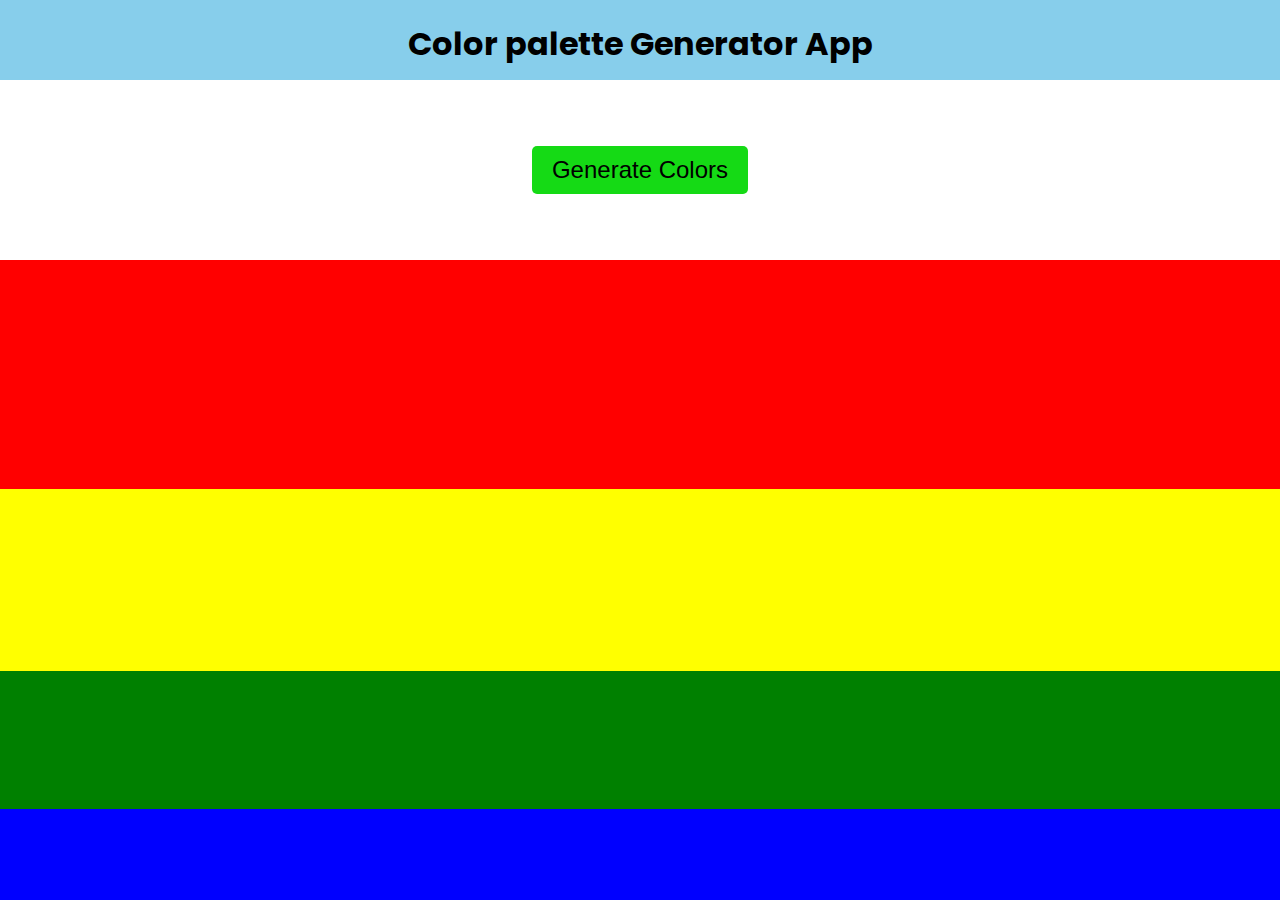
<file: color-generator/index.html>
<!DOCTYPE html>
<html lang="en">
<head>
    <meta charset="UTF-8">
    <meta name="viewport" content="width=device-width, initial-scale=1.0">
    <title>Color palette</title>
    <link rel="stylesheet" href="custome.css">
</head>
<body>
    <div class="title-container">
        <h1>Color palette Generator App</h1>
      </div>
      <section class="button-container">
        <button id="generateBtn">Generate Colors</button>
      </section>
  
      <div class="colors-container">
        <div class="colorBox" id="color1"><p>#dsa342</p></div>
        <div class="colorBox" id="color2"></div>
        <div class="colorBox" id="color3"></div>
        <div class="colorBox" id="color4"></div>
        <div class="colorBox" id="color5"></div>
      </div>
      <script src="index.js"></script>
</body>
</html>
</file>
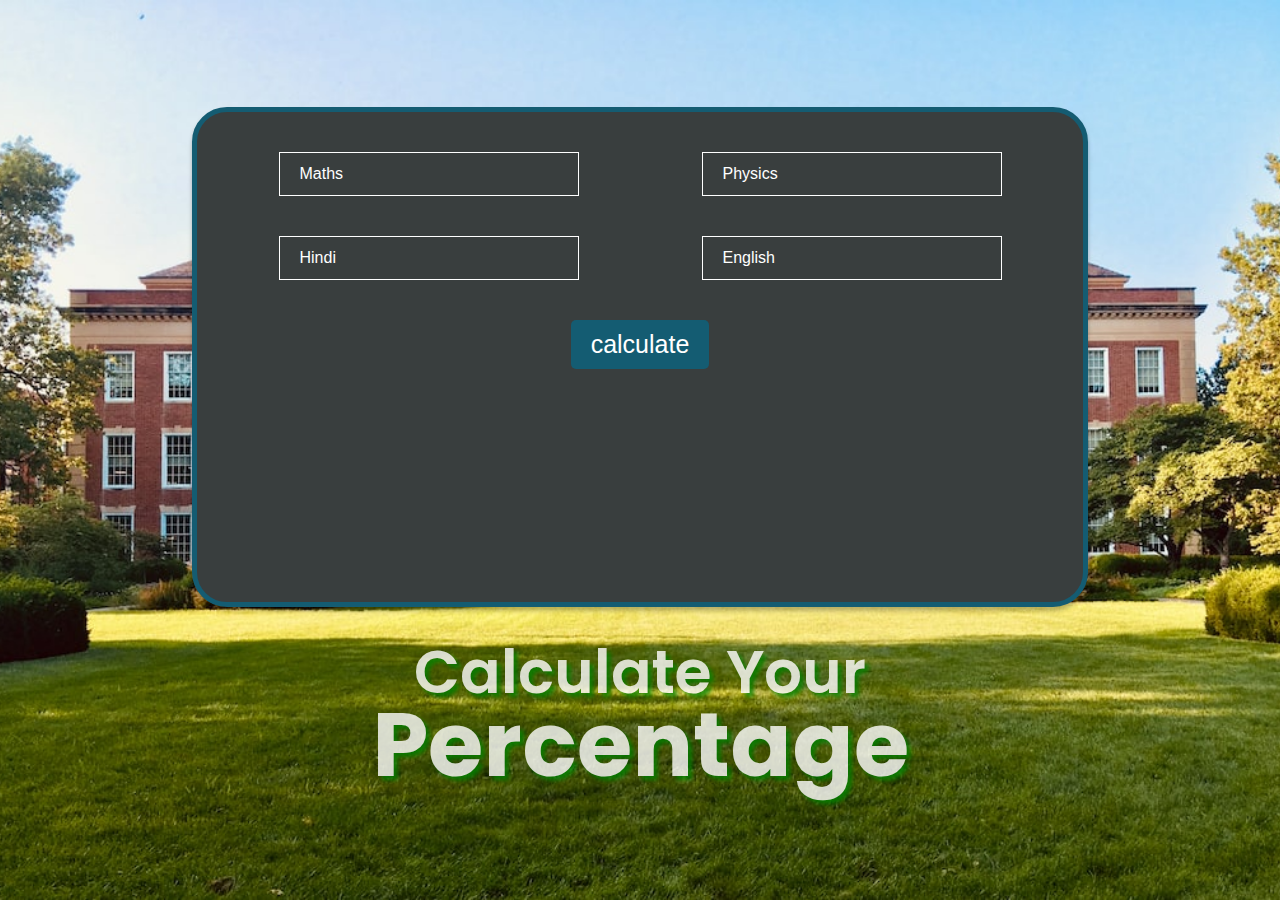
<file: percentages/index.html>
<!DOCTYPE html>
<html lang="en">
  <head>
    <meta charset="UTF-8" />
    <meta name="viewport" content="width=device-width, initial-scale=1.0" />
    <title>Percentage calculator</title>
    <link rel="stylesheet" href="style.css">
  </head>
  <body>
    <div class="main">
      <div class="container">
        <div class="box">
          <form onsubmit="calculateMarks(event)"
          class="calculate-form"
          id="calculate-form">
          <input
          type="number"
          required
          min="0"
          max="100"
          name="maths"
          placeholder="Maths"
        />
            <input
              type="number"
              name="physics"
              min="0"
              max="100"
              placeholder="Physics"
              required  />
            <input
              type="number"
              name="hindi"
              min="0"
              max="100"
              placeholder="Hindi"
              required  />
            <input
              type="number"
              name="english"
              min="0"
              max="100"
              placeholder="English"
              required  />
            <button type="submit" class="primary-btn">calculate</button>
          </form>
          <p class="result" id="result"></p>
        </div>
        <div class="content">
          <h2>Calculate Your</h2>
          <h1>Percentage</h1>
        </div>
      </div>
    </div>

    <script src="index.js"></script>
  </body>
</html>
</file>
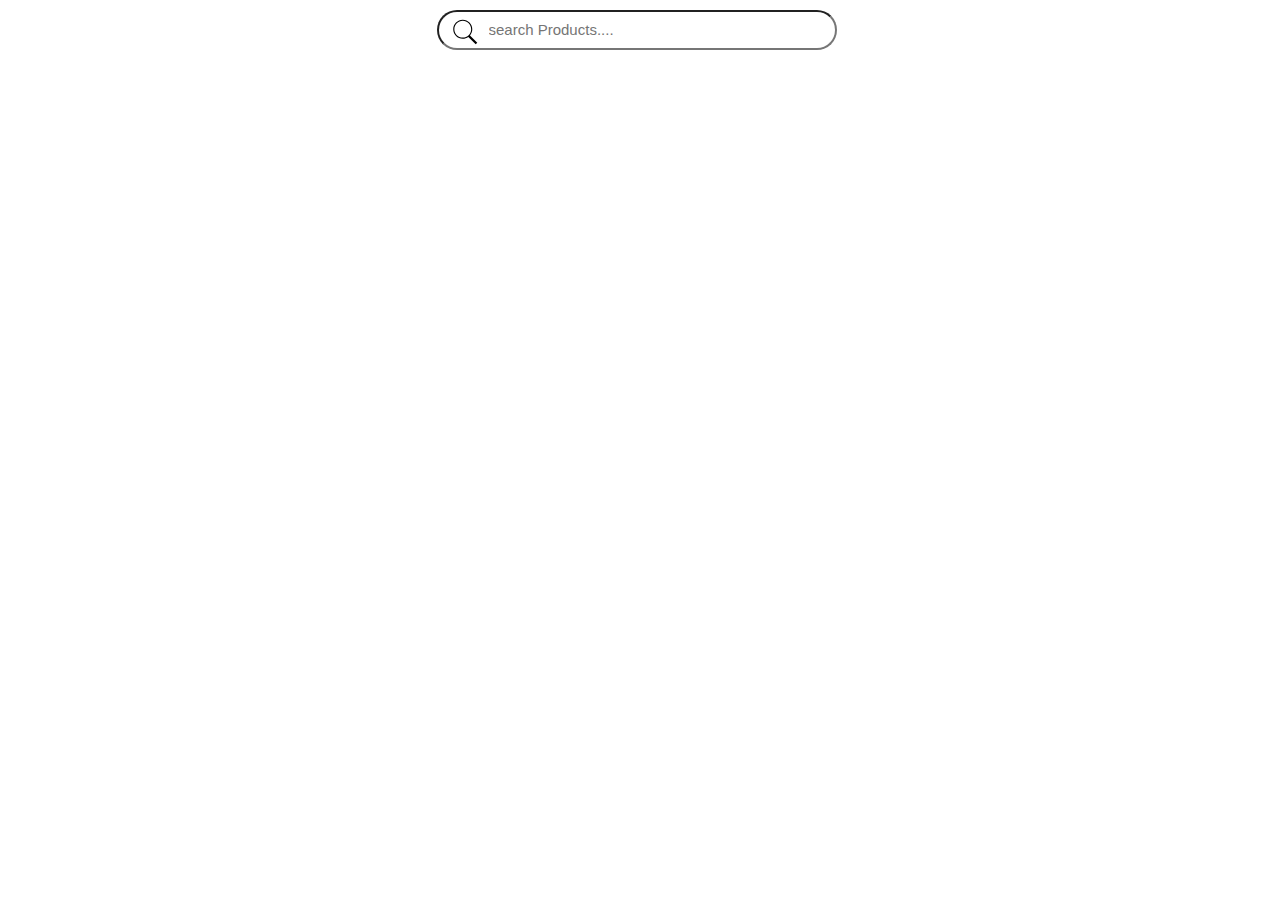
<file: product-search/index.html>
<!DOCTYPE html>
<html lang="en">
<head>
    <meta charset="UTF-8">
    <meta name="viewport" content="width=device-width, initial-scale=1.0">
    <title>Products search</title>
    <link rel="stylesheet" href="style.css">
</head>
<body>
    <div class="input-container">
        <div class="search-icon">
            <img src="icons8-search.svg" alt="icon"  width="28px">
        </div>
        <input type="text" id="searchInput" placeholder="search Products...."/>
    </div>
    <div class="container" id="product-container">
        <!-- <div class="card">
            <div class="product-image">
                <img src="https://fakestoreapi.com/img/81fPKd-2AYL._AC_SL1500_.jpg"/>
            </div>
            <div class="product-content">
                <h2>
                    John Hardy Women's Legends Naga Gold & Silver Dragon Station Chain
                    Bracelet"
                  </h2>
                  <p>
                    rom our Legends Collection, the Naga was inspired by the mythical
                    water dragon that protects the ocean's pearl. Wear facing inward
                  </p>
                  <button>15.99 $</button>

            </div>
        </div>
         -->
    </div>
    <script src="index.js"></script>
</body>
</html>
</file>
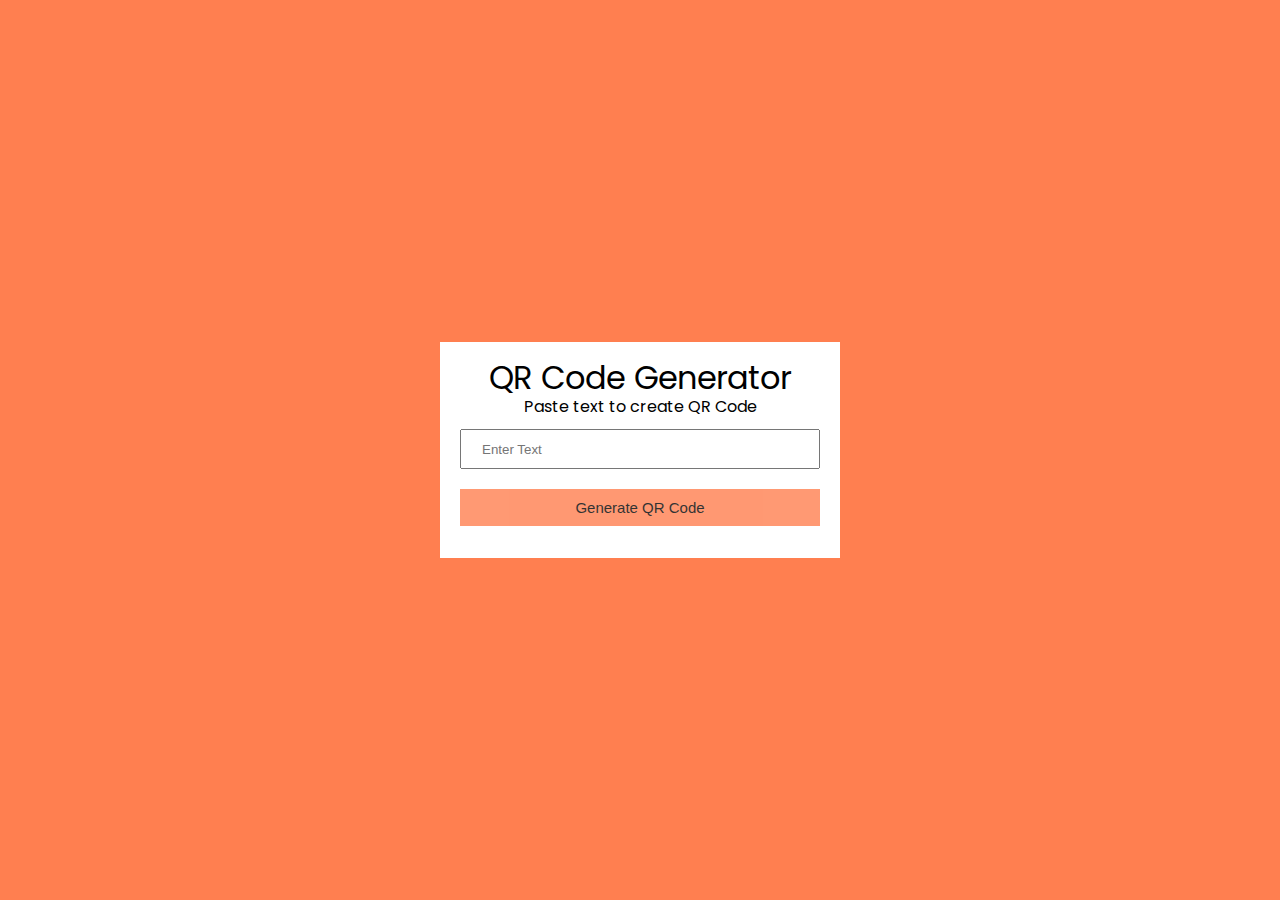
<file: QR-code/index.html>
<!DOCTYPE html>
<html lang="en">
<head>
    <meta charset="UTF-8">
    <meta name="viewport" content="width=device-width, initial-scale=1.0">
    <title>QR Code Generator</title>
    <link rel="stylesheet" href="custome.css">
</head>
<body>
    <div class="container">
        <div class="box">
            <section class="upper-section">
                <h1>QR Code Generator</h1>
                <p>Paste text to create QR Code</p>
            </section>
            <form id="qr-Form">
                <input type="text" id="qrInputText" name="qrtext" placeholder="Enter Text"/>
                <button id="qrBtn">Generate QR Code</button>
            </form>
            <section id="qr-container" class="qr-code">
                <img src="qr.webp" id="qr-image" alt='qrcode'/>

            </section>
        </div>
    </div>

    <script src="index.js"></script>
</body>
</html>
</file>
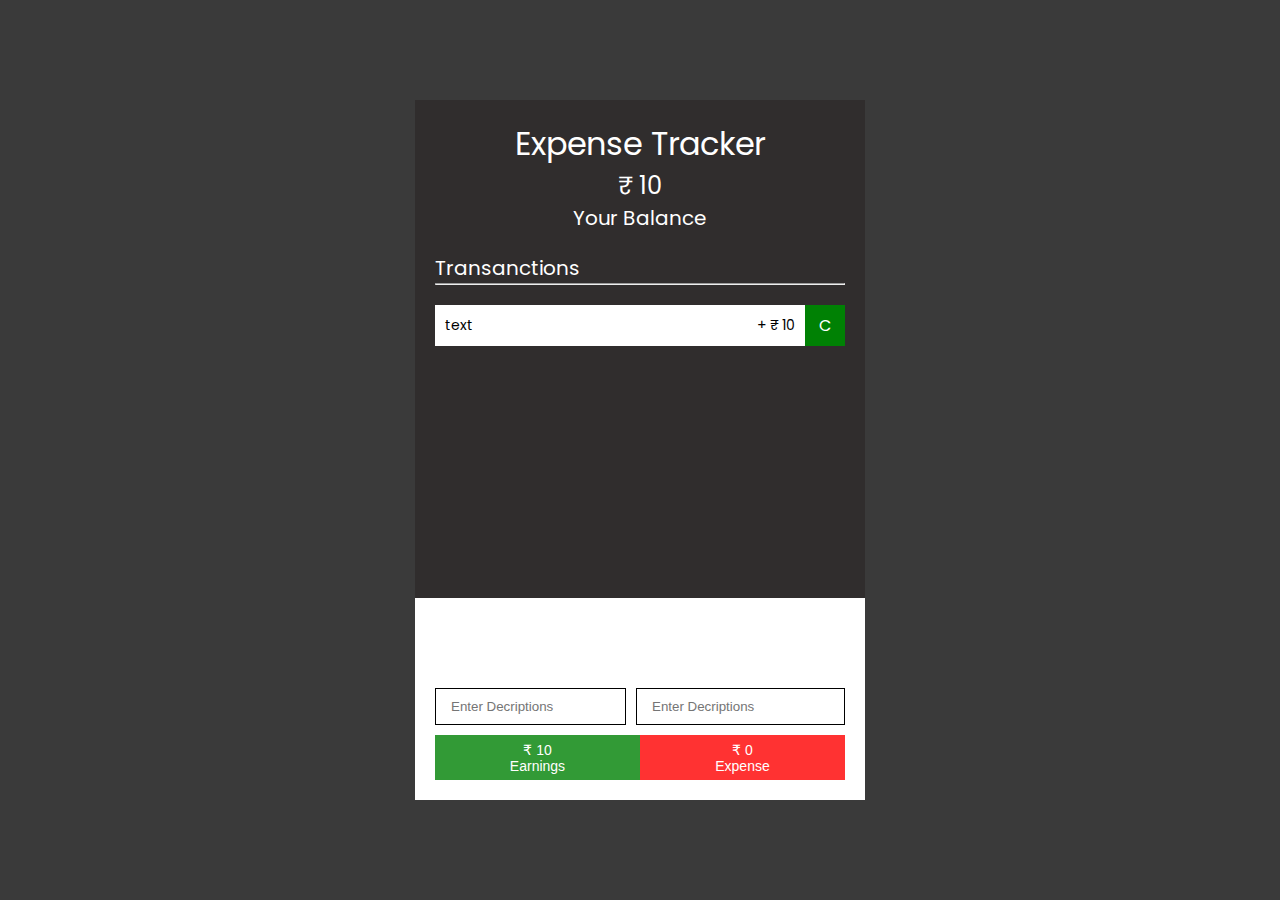
<file: expensive-tracker/tracker.html>
<!DOCTYPE html>
<html lang="en">
  <head>
    <meta charset="UTF-8" />
    <meta name="viewport" content="width=device-width, initial-scale=1.0" />
    <title>Expense Tracker</title>
    <link rel="stylesheet" href="style.css" />
  </head>
  <body>
    <div class="container">
      <div class="box">
        <section class="upper-box">
          <h1>Expense Tracker</h1>
          <div class="balance">
            <h2 id="netAmount">₹0</h2>
            <h3>Your Balance</h3>
          </div>
        </section>

        <div class="transaction-contaner">
          <h3>Transanctions</h3>
          <hr />
          
            <div class="transanctions">
              <div class="transanction">
                <div class="content">
                  <div class="left">
                    <p>Example Test</p>
                    <p>+ ₹ 200</p>
                  </div>
                  <div class="status credit">C</div>
                </div>
                <div class="lower">
                  <div class="icon">
                    <img src="icon/pen.svg" alt="pen"/>
                  </div>
                  <div class="icon">
                    <img src="icon/trash.svg" alt="trash"/>
                  </div>
                </div>
              </div>
              <!-- <div class="transanction">
                <div class="left">
                  <p>Example Test</p>
                  <p>+ ₹ 200</p>
                </div>
                <div class="status debit">D</div>
              </div>
          </div> -->
          
        </div>
        <section class="form-container">
          <h3>Add Transaction</h3>
          <form id="transactionForm">
            <div class="inputs">
              <div class="form-control">
                <label for="text">Text</label>
                <input
                  type="text"
                  id="text"
                  name="text"
                  placeholder="Enter Decriptions" />
              </div>
              <div class="form-control">
                <label for="amount">Amount</label>
                <input
                  type="number"
                  id="amount"
                  name="amount"
                  placeholder="Enter Decriptions" />
              </div>
            </div>
            <div class="button-container">
              <button type="submit" id="earnBtn">
                <p id="earning">₹0</p>
                <p>Earnings</p>
              </button>
              <button type="submit" id="expBtn">
                <p id="expense">₹0</p>
                <p>Expense</p>
              </button>
            </div>
          </form>
        </section>
      </div>
    </div>
    <script src="index.js"></script>
  </body>
</html>
</file>
<file: color-generator/custome.css>
@import url("https://fonts.googleapis.com/css2?family=Poppins:wght@100;200;300;400;500;600;700&display=swap");
:root {
  --primary: #005a76;
}

* {
  margin: 0;
  padding: 0;
  box-sizing: border-box;
}

html {
  font-family: "Poppins", sans-serif;
}
.title-container{
    background:skyblue ;
  height:80px ;
  padding:  20px 0;
}
.title-container h1{
    text-align: center;
    font-size: 32px;
    font-weight: 700;
}
.button-container{
    display: grid;
    height: 20vh;
    place-items: center;
}
.button-container button{
    background-color: rgb(21, 218, 21);
    padding: 10px 20px;
    font-size: 24px;
  border-radius: 5px;
    border: none;
}
.colors-container{
  height: calc(80vh - 80px);
    display: grid;
    grid-template-rows: 5fr 4fr 3fr 2fr;
}
.colorBox p{
display: none;
  width: 200px;
  padding: 10px 20px;
  font-size: 30px;
  background-color:gray ;
  color: white;
  text-align: center;
  margin: 20px;
}
.colorBox:hover p{
  display: inline-block;
}

#color1{
  background-color: red;
}
#color2{
  background-color: yellow;
}
#color3{
  background-color: green;
}
#color4{
  background-color: blue;
}
#color5{
  background-color: blueviolet;
}

@media (max-width: 768px) {
  .title-container h1 {
    font-size: 24px;
  }
}
@media (max-width: 350px) {
  
  .title-container h1 {
    font-size: 10px;
    
  }
}
</file>
<file: percentages/style.css>
@import url("https://fonts.googleapis.com/css2?family=Poppins:wght@100;200;300;400;500;600;700&display=swap");
:root {
  --primary: #393e3e;
  --secondary: #145c72;
  --secondary-light: #00a0d1;
}
* {
  padding: 0;
  margin: 0;
  box-sizing: border-box;
}

html {
    
  font-family: "Poppins", sans-serif;
}

.main {
  background-image: url(images/R\ \(1\).jpeg);
  background-repeat: no-repeat;
  background-size: cover;
  background-position: center;
  height: 100vh;
  
}
.container {
  width: 80%;
  height: 100vh;
  display: flex;
  flex-direction: column;
  justify-content: center;
  align-items: center;
  gap: 60px;
  position: absolute;
  top: 10px;
  left: 0;

}
.box {
   background-color: var(--primary);
   width: 80%;
   height: 500px;
   border: 5px solid var(--secondary);
   border-radius: 35px;
   box-shadow:  0px 4px 4px rgba(0, 0, 0, 0.25);
}
.calculate-form{
    display: grid;
    grid-template-columns: repeat(2,1fr);
    place-items: center;
    place-content: center;
    padding: 40px;
    gap: 40px;
}
input{
    width: 100%;
    max-width: 300px;
    padding: 0 20px;
    height: 44px;
    background-color: transparent;
    border: 1px solid white;
    color: white;
    font-size: 16px;
}
input::placeholder{
    color: white;
    font-size: 16px;
}
.primary-btn{
    padding: 10px 20px;
    font-size: 25px;
    background-color: var(--secondary);
    border: 0;
    border-radius: 5px;
    color: white;
}
.primary-btn:hover{
    opacity: 0.9;
}
.primary-btn:active{
    background-color: #00a0d1;
    opacity: 1;
}
.input:focus-visible {
    outline: 2px solid var(--secondary);
    border: 2px solid var(--secondary);
  }
  .calculate-form button{
    grid-column: 1/3;
  }
.content{
    color: white;
    text-align: center;
    opacity: 0.8;
    text-shadow: 4px 4px 4px green;
    
}
.content h2{
    font-size: 60px;
    font-weight: 600;
    line-height: 10px;
}
.content h1{
    font-size: 90px;
    font-weight: 700;
}
.result{
    text-align: center;
    color: white;
    font-size: 20px;
}

@media (max-width: 1400px){
    .container{
        width: 100%;
    }
    .box{
        width: 70%;
    }
}

@media (max-width: 786px){
    .container{
        width: 100%;
    }
    .box{
        width: 90%;
        height: 540px;
    }
    .calculate-form{
        grid-template-columns:1fr;
        gap: 20px;
    } 
    .calculate-form button{
        grid-column: 1/2;
    }
    input{
        max-width: 100%;
    }
    .content{
        text-align: center;
    }
    .content h2{
        font-size: 35px;
    }
    .content h2{
        font-size: 50px;
    }
}
</file>
<file: product-search/style.css>
@import url("https://fonts.googleapis.com/css2?family=Poppins:wght@100;200;300;400;500;600;700&display=swap");
:root {
  --primary: #e37676;
}

* {
  margin: 0;
  padding: 0;
  box-sizing: border-box;
}

html {
  font-family: "Poppins", sans-serif;
}

.container {
  display: flex;
  align-items: center;
  flex-direction: column;
  gap: 30px;
}
.card {
  box-shadow: 0 7px 32px rgba(0, 0, 0, 0.29);
  width: 600px;
  min-height: 150px;
  border-radius: 5px;
  display: flex;
}
.product-image {
  flex: 1;
  border-right: 1px solid blue;
  display: flex;
  padding: 10px 30px;
}
.product-image img {
  width: 100%;
  height: 100%;
  object-fit: contain;
}
.product-content {
  flex: 4;
  display: flex;
  flex-direction: column;
  padding: 10px 30px;
}
.product-content h2 {
  font-size: 16px;
  font-weight: 600;
  color: blue;
}
.product-content p {
  font-size: 12px;
  font-weight: 400;
  opacity: 0.8;
}
.product-content button {
  padding: 10px 20px;
  align-self: end;
  background-color: green;
  color: white;
  border: none;
  border-radius: 4px;
  font-size: 20px;
  margin-top: 20px;
}

.input-container {
  display: flex;
  justify-content: center;
  width: 400px;
  margin: 10px auto;
  align-items: center;
  margin-bottom: 30px;
}
.input-container input {
  width: 100%;
  height: 40px;

  background-color: transparent;
  border-radius: 20px;
  padding-left: 50px;
}
.input-container input::placeholder {
  font-size: 15px;
}

.search-icon {
  position: relative;
  left: 42px;
  display: grid;
  place-items: center;
  margin-left: -35px;
  top: 2px;
}

@media (max-width: 630px) {
  .card {
    width: 90%;
  }
  .input-container {
    width: 90%;
  }
}
@media (max-width: 425px) {
  .card {
    flex-direction: column;
  }
  .input-container {
    width: 90%;
  }
  .product-content button {
    align-self: stretch;
  }
  .product-image {
    border-right: none;
  }
  .product-image img {
    width: 90%;
    height: 90%;
    object-fit: contain;
  }
}
</file>
<file: QR-code/custome.css>
@import url("https://fonts.googleapis.com/css2?family=Poppins:wght@100;200;300;400;500;600;700&display=swap");
:root {
  --primary: coral;
  --primary-dark: #14001d;
}

* {
  padding: 0;
  margin: 0;
  box-sizing: border-box;
}

html {
  font-family: "Poppins", sans-serif;
}

body {
  background-color: var(--primary);
}

.container {
  display: grid;
  place-items: center;

  height: 100vh;
}
.box {
  width: 400px;
  background-color: white;
  padding: 20px;
}
.upper-section h1 {
  font-size: 32px;
  line-height: 32px;
  font-weight: 400;
}
.upper-section p {
  text-align: center;
}
.upper-section,
form {
  display: flex;
  flex-direction: column;
  align-items: center;
}
form {
  margin-top: 10px;
  gap: 20px;
}
form input {
  width: 100%;
  padding: 10px 20px;
  height: 40px;
}
form input:focus-visible {
  border: 1px solid var(--primary);
  outline: 1px solid var(--primary);
}

form button {
  width: 100%;
  padding: 10px 20px;
  background-color: var(--primary);
  border: none;
  font-size: 15px;
  opacity: 0.8;
  transition: 0.2 ease-in-out;
}
form button:hover {
  background-color: var(--primary);
  opacity: 1;
}
form button:active {
  background-color: var(--primary-dark);
}
.qr-code {
  display: flex;
height: 0;
  border: 1px solid var(--primary);
  justify-content: center;
  padding-bottom: 10px;
  opacity: 0;
  transition: opacity 0.5s ease-in ,height 0.1s ease;
}
.qr-code.show {
  
   height: 150px;
   opacity: 1;
  transition: opacity 0.5s ease-in ,height 0.1s ease;
    
}
.qr-code img{
    width: 150px;
}

@media screen and (max-width: 500px) {
  .box {
    width: 95%;
   
  }
  .qr-code{
    height: 100%;
    
  }
  .qr-code img{
    width: 150px;
    padding-bottom: 10px;
}
  .upper-section h1 {
    font-size: 24px;
  }
  .upper-section p {
    font-size: 14px;
  }
  .qr-code img {
    height: 150px;
  }
}
</file>
<file: expensive-tracker/style.css>
@import url("https://fonts.googleapis.com/css2?family=Poppins:wght@100;200;300;400;500;600;700&display=swap");
:root {
  --green: #008104;
  --primary: #3a3a3a;
  --primary-dark: #302d2d;
  --red: #f00;
}

* {
  padding: 0;
  margin: 0;
  box-sizing: border-box;
}

html {
  font-family: "Poppins", sans-serif;
}

body {
  background-color: var(--primary);
}

.container {
  display: grid;
  place-items: center;
  height: 100vh;
}
.box {
  width: 450px;
  height: 700px;
  padding-top: 20px;
  background-color: var(--primary-dark);
  padding: 20px;
  position: relative;
}
h1 {
  font-size: 32px;
  font-weight: 400;
}
h2 {
  font-size: 24px;
  font-weight: 400;
}
h3 {
  font-size: 20px;
  font-weight: 400;
}
p {
  font-size: 14px;
}
.upper-box,
.balance {
  display: flex;
  flex-direction: column;
  align-items: center;
  color: white;
}
.transaction-contaner {
  margin-top: 20px;
  color: white;
}
.transanctions {
  margin-top: 20px;
  display: flex;
  flex-direction: column;
  gap: 10px;
}
.transanction {
  display: flex;
  flex-direction: column;
  color: black;
  background-color: white;
}
.content {
  display: flex;
  
}

.lower {
  
  padding: 10px;
  gap: 10px;
  display: none;
}
.lower img {
  height: 20px;
}
.showTransaction{
    display: flex;
    
}
.transanction .left {
  display: flex;
  justify-content: space-between;
  align-items: center;
  flex-grow: 1;
  padding: 10px;
}

.status {
  display: grid;
  place-items: center;
  min-width: 40px;
  min-height: 40px;
  color: white;
}

.credit {
  background-color: var(--green);
}
.debit {
  background-color: var(--red);
}

.form-container {
  width: 100%;

  background-color: white;
  position: absolute;
  bottom: 0;
  left: 0;
  padding: 20px;
}
.form-container h3 {
  margin-bottom: 10px;
}

.inputs {
  display: flex;
  gap: 10px;
}
.form-control {
  display: flex;
  flex-direction: column;

  gap: 5px;
}
.form-control:first-child {
  flex: 2;
}
form input {
  width: 100%;
  padding: 10px 15px;
  border: 1px solid black;
  outline: 1px solid transparent;
}
form input:focus-visible {
  border: 1px solid var(--primary-dark);
  outline: 1px solid var(--primary-dark);
}
.button-container {
  display: flex;
  margin-top: 10px;
}
.button-container button {
  width: 100%;
  color: white;
  border: none;
  height: 45px;
  opacity: 0.8;
  transition: 0.3s ease-in-out;
}
.button-container button:hover {
  opacity: 1;
  transition: 0.3s ease-in-out;
}
#expBtn {
  background-color: var(--red);
}
#earnBtn {
  background-color: var(--green);
}

@media (max-width: 500px) {
  .box {
    width: 95%;
  }
}
</file>
